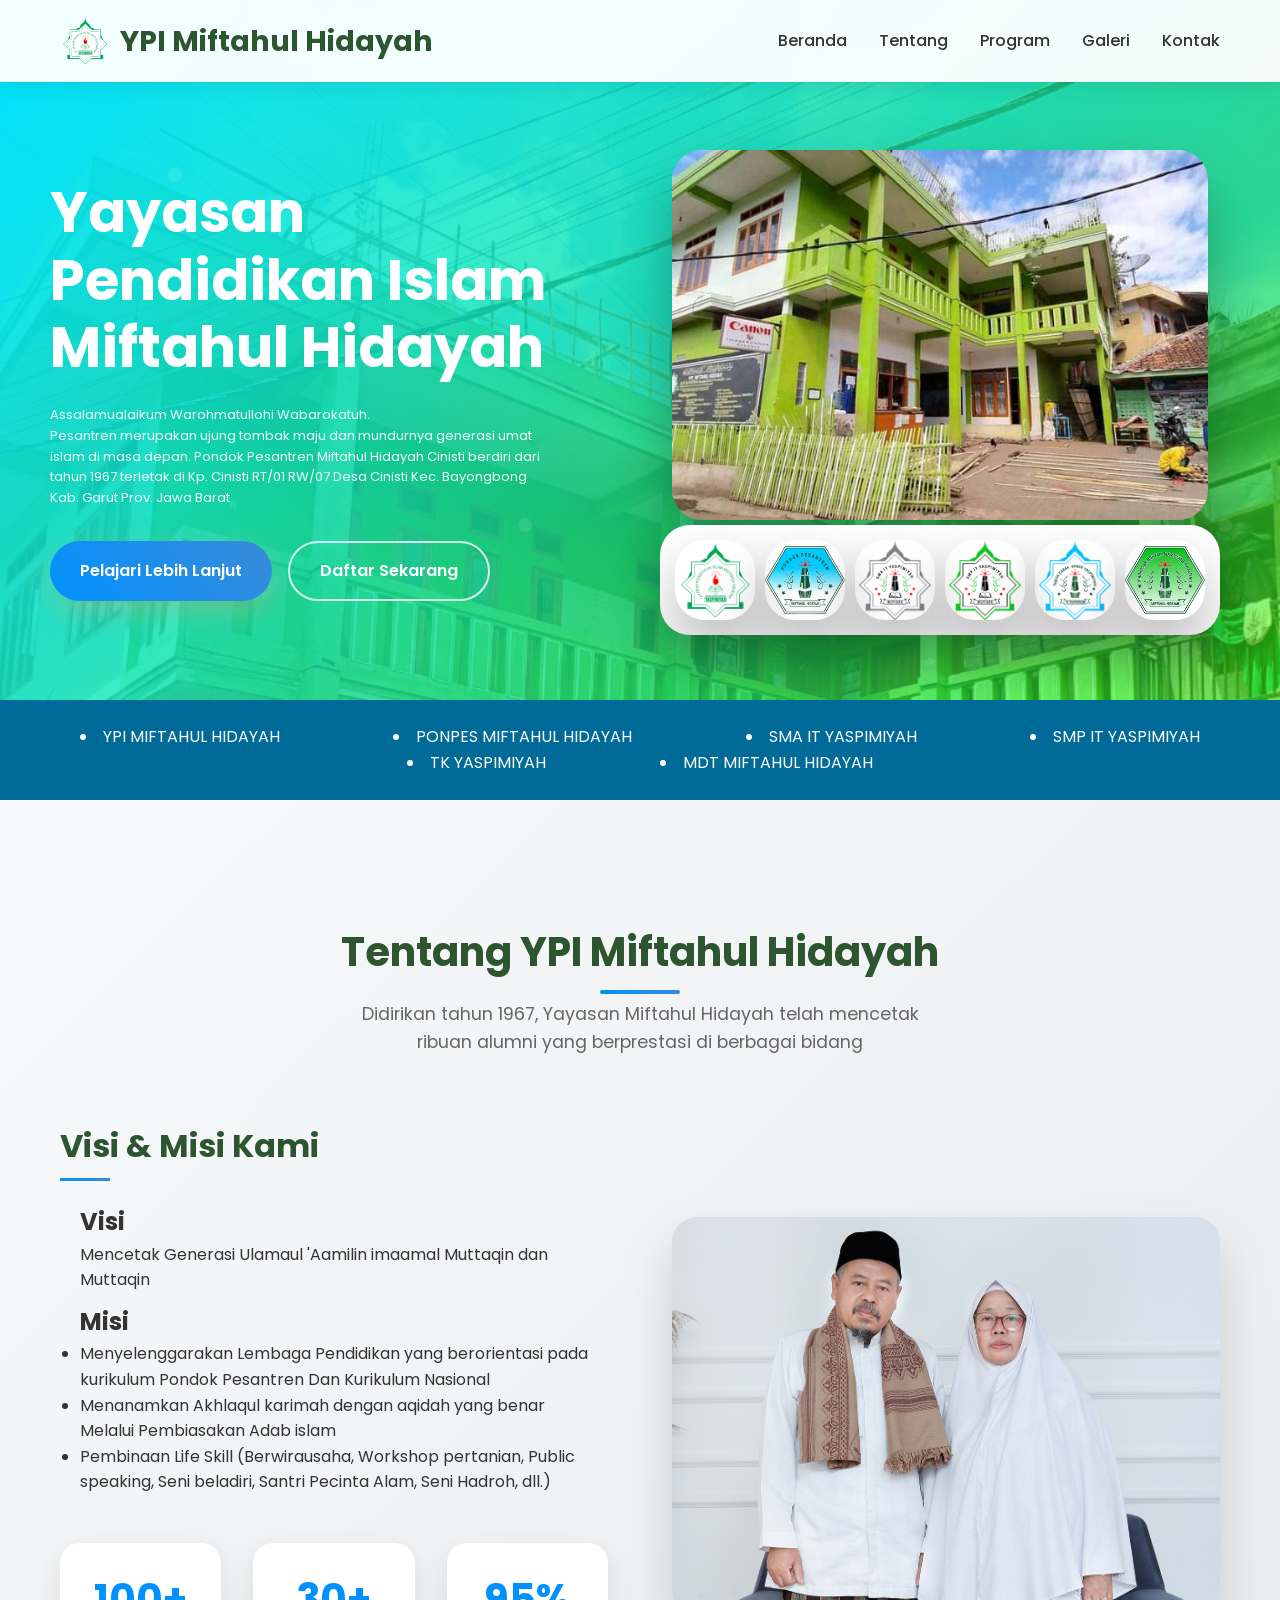
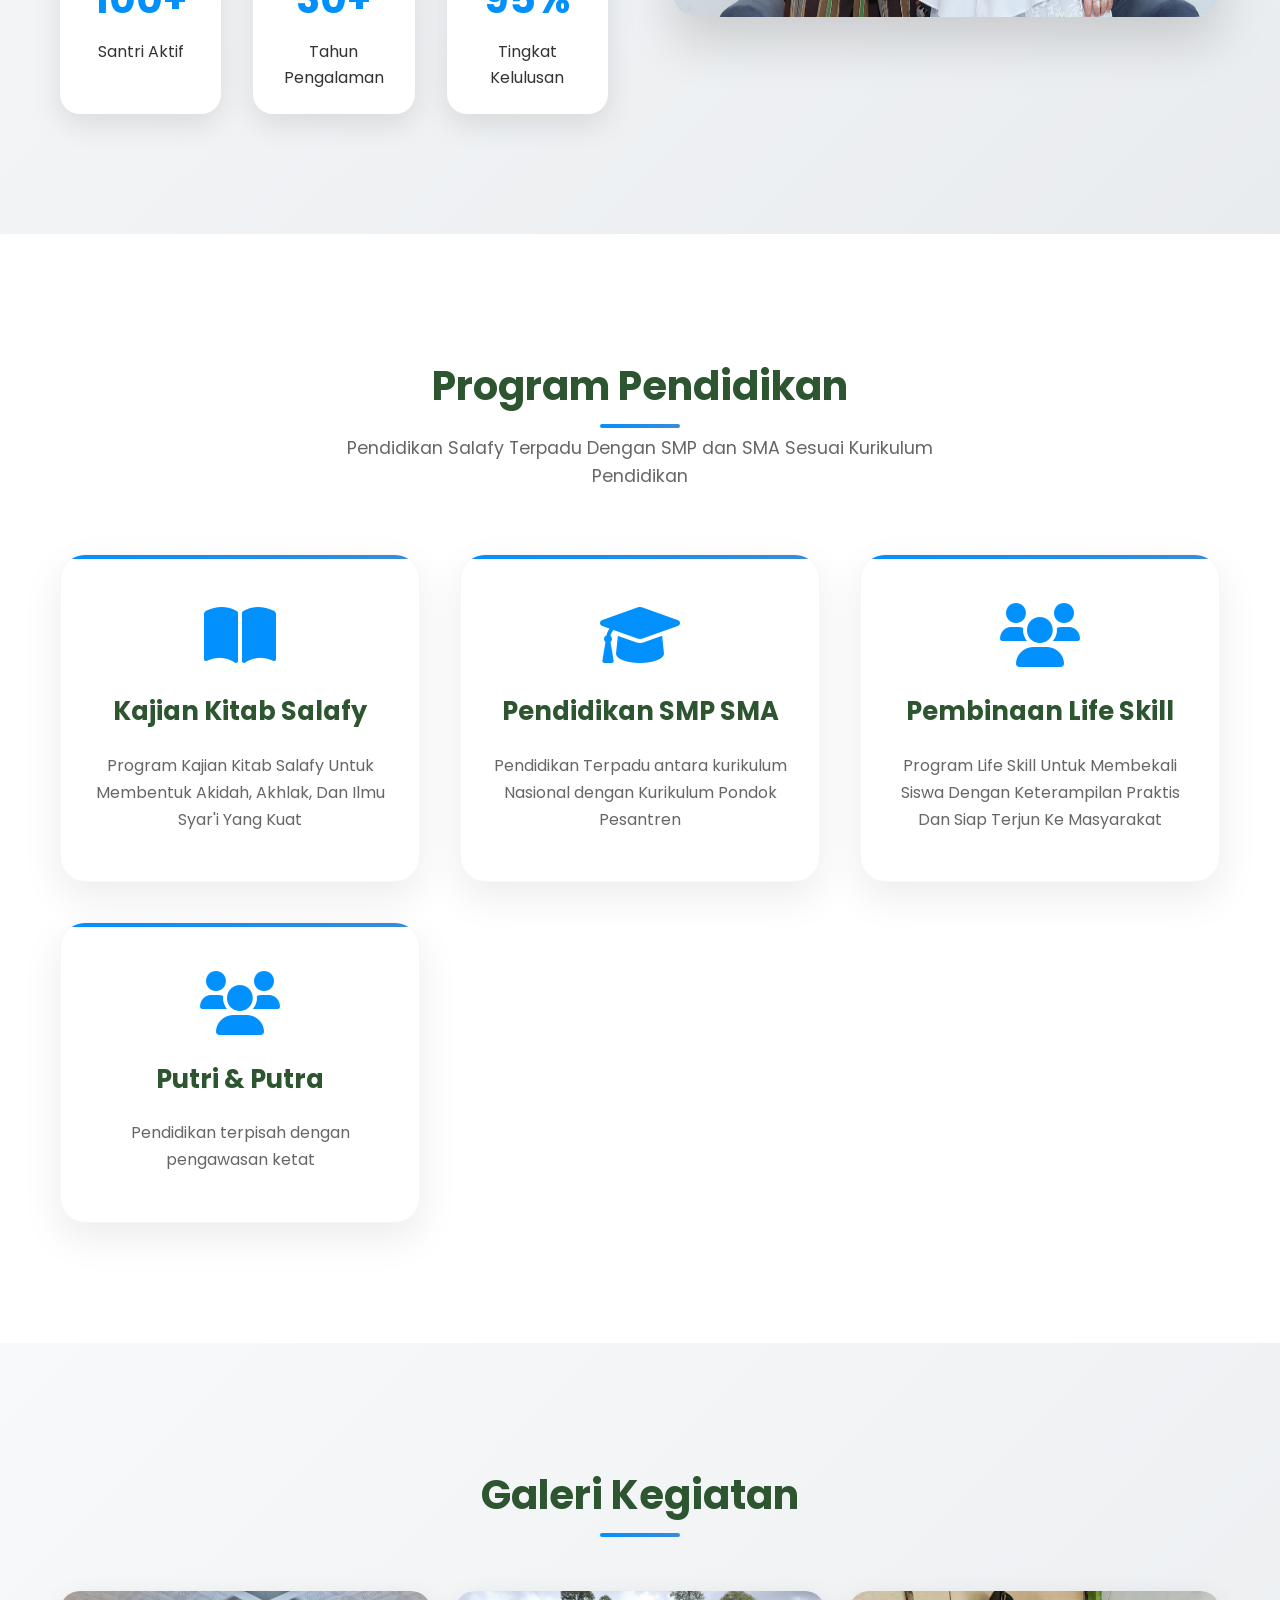
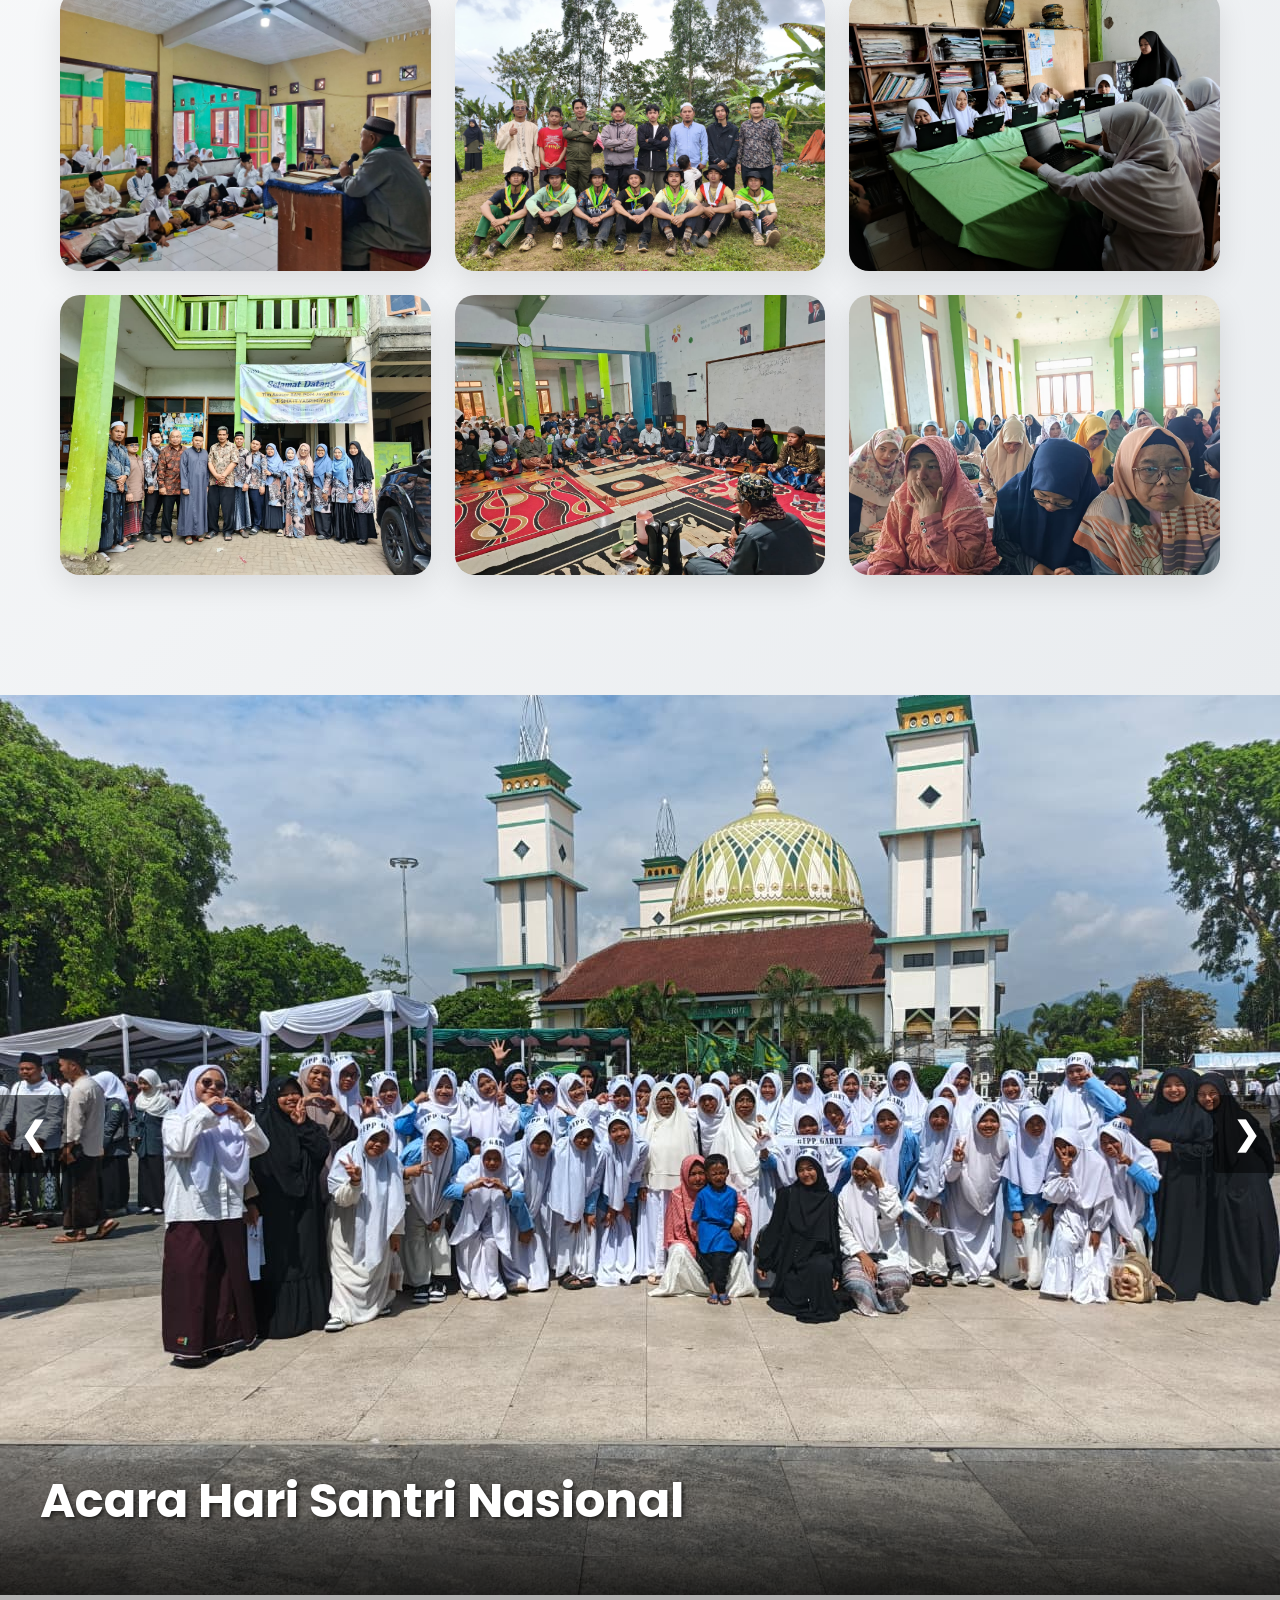
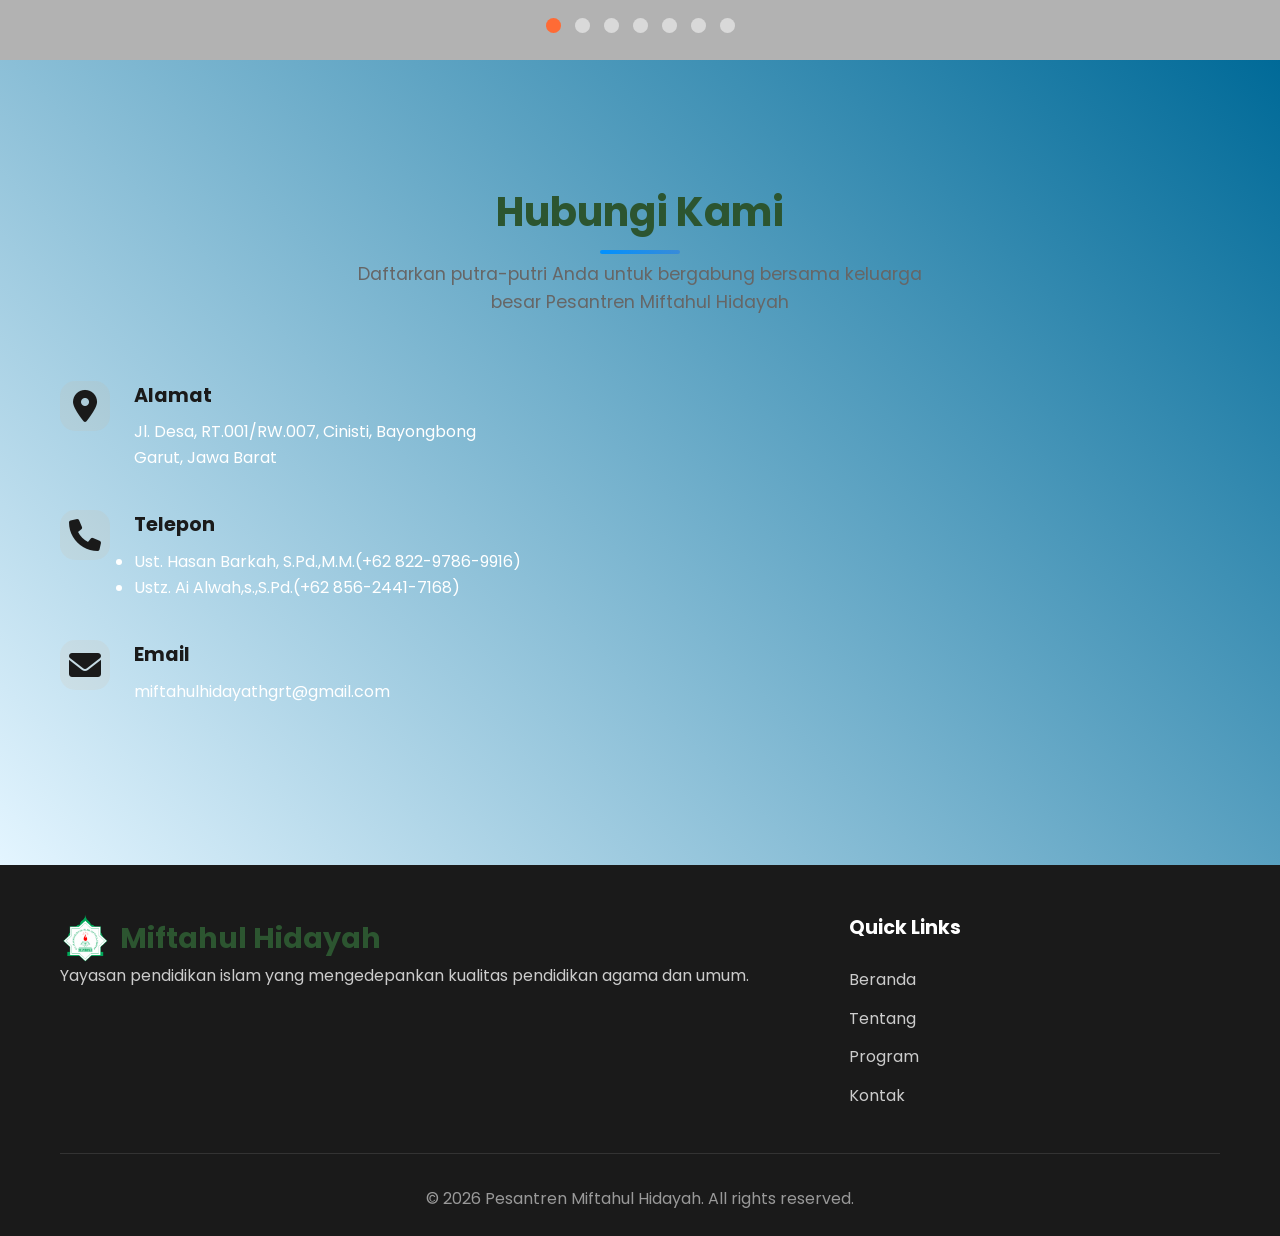
<file: index.html>
<!doctype html>
<html lang="id">
  <head>
    <meta charset="UTF-8" />
    <meta name="viewport" content="width=device-width, initial-scale=1.0" />
    <meta name="google-site-verification" content="JsN_jymBL2Sqg9lnTr1om1uDZ3i_MRY10PihF_CkWME" />
    <meta name="description" content="miftahul hidayah cinisti || yayasan pendidikan islam di Bayongbong Garut">
    <meta name="keywords" content="yayasan sosial, donasi anak yatim, bantuan sosial, yayasan indonesia">
    <meta name="author" content="miftahul hidayah cinisti">
    <title>
      miftahul hidayah cinisti || yayasan pendidikan islam di Bayongbong Garut
    </title>
    <link rel="stylesheet" href="style.css" />
    <link
      href="https://cdnjs.cloudflare.com/ajax/libs/font-awesome/6.0.0/css/all.min.css"
      rel="stylesheet" />
    <link
      href="https://fonts.googleapis.com/css2?family=Poppins:wght@300;400;500;600;700&display=swap"
      rel="stylesheet" />
  </head>
  <body>
    <!-- Header -->
    <header class="header">
      <nav class="navbar">
        <div class="nav-container">
          <div class="logo">
            <!-- <i class="fas fa-mosque"></i> -->
             <img src="img/YPI MIFTAHUL HIDAYAH.png" alt="" style="height:50px ; width:50px ;">
            <span> YPI Miftahul Hidayah</span>
          </div>
          <ul class="nav-menu">
            <li><a href="#home" class="nav-link">Beranda</a></li>
            <li><a href="#tentang" class="nav-link">Tentang</a></li>
            <li><a href="#program" class="nav-link">Program</a></li>
            <li><a href="#galeri" class="nav-link">Galeri</a></li>
            <li><a href="#kontak" class="nav-link">Kontak</a></li>
            <!-- <li><a href="/website-pesantren/yayasan/index.html" class="nav-link">Daftar guru</a></li> -->
          </ul>
          <div class="hamburger">
            <span></span>
            <span></span>
            <span></span>
          </div>
        </div>
      </nav>
    </header>

    <!-- Hero Section -->
    <section class="bg-hero">
      <div id="home" class="hero">
        <div class="hero-content">
          <h1>
            Yayasan Pendidikan Islam <br /><span class="highlight"
              >Miftahul Hidayah</span
            >
          </h1>
          <p style="font-size: small;">
            Assalamualaikum Warohmatullohi Wabarokatuh. <br> Pesantren merupakan ujung tombak maju dan mundurnya generasi umat islam di masa depan. Pondok Pesantren Miftahul Hidayah Cinisti berdiri dari tahun 1967 terletak di Kp. Cinisti RT/01 RW/07 Desa Cinisti Kec. Bayongbong Kab. Garut Prov. Jawa Barat
          </p>
          <div class="hero-buttons">
            <a href="#tentang" class="btn btn-primary">Pelajari Lebih Lanjut</a>
            <a href="#kontak" class="btn btn-secondary">Daftar Sekarang</a>
          </div>
          <!-- <div class="hero-image1">
            <img class="pst" src="img/2.jpeg" alt="Pesantren" />
            <div class="smp">
              <img src="img/4-removebg-preview.png" alt="" />
              <img src="img/SMP IT YASIMIYAH.png" alt="" />
              <img src="img/SMA IT YASPIMIYAH.png" alt="" />
              <img src="img/SMA IT YASPIMIYAH.png" alt="" />
              <img src="img/SMA IT YASPIMIYAH.png" alt="" />
              <img src="img/SMA IT YASPIMIYAH.png" alt="" />
            </div>
          </div> -->
        </div>
        <div class="hero-image">
          <img class="pst" src="img/1.jpeg" alt="Pesantren" />
          <div class="smp">
            <img src="img/YPI MIFTAHUL HIDAYAH.png" alt="" />
            <img src="img/4-removebg-preview.png" alt="" />
            <img src="img/SMA IT YASPIMIYAH.png" alt="" />

            <img src="img/SMP IT YASIMIYAH.png" alt="" />
            <img src="img/TK YASPIMIYAH (1).png" alt="" />
            <img src="img/MDTA MIFTAHUL HIDAYAH CINISTI.png" alt="" />
            
          </div>
         
      </div>
     
    </section>
    <!-- logo -->
    <section class="daftar-logo">
      
      <div class="nama-logo">
        
          <li>YPI MIFTAHUL HIDAYAH</li>
          <li>PONPES MIFTAHUL HIDAYAH</li>
          <li>SMA IT YASPIMIYAH</li>
          <li>SMP IT YASPIMIYAH</li>
          <li>TK YASPIMIYAH</li>
          <li>MDT MIFTAHUL HIDAYAH</li>
        
      </div>
    </section>

    <!-- About Section -->
    <section id="tentang" class="about">
      <div class="container">
        <div class="section-header">
          <h2>Tentang YPI Miftahul Hidayah</h2>
          <p>
            Didirikan tahun 1967, Yayasan Miftahul Hidayah telah mencetak
            ribuan alumni yang berprestasi di berbagai bidang
          </p>
        </div>
        <div class="about-content">
          <div class="about-text">
            <h3>Visi & Misi Kami</h3>
            <div class="visi-misi">
              <div class="visi">
                <h2><b>Visi</b></h2>
                <p>
                  Mencetak Generasi Ulamaul 'Aamilin imaamal Muttaqin dan
                  Muttaqin
                </p>
              </div>
              <div class="misi">
                <h2>Misi</h2>
                <ul>
                  <li>
                    Menyelenggarakan Lembaga Pendidikan yang berorientasi pada
                    kurikulum Pondok Pesantren Dan Kurikulum Nasional
                  </li>
                  <li>
                    Menanamkan Akhlaqul karimah dengan aqidah yang benar Melalui
                    Pembiasakan Adab islam
                  </li>
                  <li>
                    Pembinaan Life Skill (Berwirausaha, Workshop pertanian, Public
                    speaking, Seni beladiri, Santri Pecinta Alam, Seni Hadroh,
                    dll.)
                  </li>
                </ul>
              </div>
            </div>

            <div class="stats">
              <div class="stat">
                <h4>100+</h4>
                <p>Santri Aktif</p>
              </div>
              <div class="stat">
                <h4>30+</h4>
                <p>Tahun Pengalaman</p>
              </div>
              <div class="stat">
                <h4>95%</h4>
                <p>Tingkat Kelulusan</p>
              </div>
            </div>
          </div>
          <div class="about-image">
            <img src="img/zahro 4r DSCF4896.JPG.jpeg" alt="Pimpinan umum popes miftahul hidayah" />
          </div>
        </div>
      </div>
    </section>

    <!-- Program Section -->
    <section id="program" class="programs">
      <div class="container">
        <div class="section-header">
          <h2>Program Pendidikan</h2>
          <p>
            Pendidikan Salafy Terpadu Dengan SMP dan SMA Sesuai Kurikulum
            Pendidikan
          </p>
        </div>
        <div class="programs-grid">
          <div class="program-card">
            <i class="fas fa-book-open"></i>
            <h3>Kajian Kitab Salafy</h3>
            <p>
              Program Kajian Kitab Salafy Untuk Membentuk Akidah, Akhlak, Dan
              Ilmu Syar'i Yang Kuat
            </p>
          </div>
          <div class="program-card">
            <i class="fas fa-graduation-cap"></i>
            <h3>Pendidikan SMP SMA</h3>
            <p>Pendidikan Terpadu antara kurikulum Nasional dengan Kurikulum Pondok Pesantren</p>
          </div>
          <div class="program-card">
            <i class="fas fa-users"></i>
            <h3>Pembinaan Life Skill</h3>
            <p>
              Program Life Skill Untuk Membekali Siswa Dengan Keterampilan
              Praktis Dan Siap Terjun Ke Masyarakat
            </p>
          </div>
          <div class="program-card">
            <i class="fas fa-users"></i>
            <h3>Putri & Putra</h3>
            <p>Pendidikan terpisah dengan pengawasan ketat</p>
          </div>
        </div>
      </div>
    </section>

    <!-- Gallery Section -->
    <section id="galeri" class="gallery">
      <div class="container">
        <div class="section-header">
          <h2>Galeri Kegiatan</h2>
        </div>
        <div class="gallery-grid">
          <div class="gallery-item">
            <img src="img/29.jpeg" alt="Kegiatan" />
            <div class="gallery-overlay">
              <h4>Kegiatan Belajar Mengajar Santri Ponpes Miftahul Hidayah</h4>
            </div>
          </div>
          <div class="gallery-item">
            <img src="img/6.jpeg" alt="Kegiatan" />
            <div class="gallery-overlay">
              <h4>Kegiatan Pelatihan Kepemimpinan Santri</h4>
            </div>
          </div>
          <div class="gallery-item">
            <img src="img/13.jpeg" alt="Kegiatan" />
            <div class="gallery-overlay">
              <h4>Kegiatan Pembelajaran SMP SMA Berbasis Komputer</h4>
            </div>
          </div>
          <div class="gallery-item">
            <img src="img/22.jpeg" alt="Kegiatan" />
            <div class="gallery-overlay">
              <h4>Kegiatan Akreditasi SMA</h4>
            </div>
          </div>
          <div class="gallery-item">
            <img src="img/19.jpeg" alt="Kegiatan" />
            <div class="gallery-overlay">
              <h4>Kegiatan Buka Bersama</h4>
            </div>
          </div>
          <div class="gallery-item">
            <img src="img/21.jpeg" alt="Kegiatan" />
            <div class="gallery-overlay">
              <h4>Kegiatan Pengajian Bulanan</h4>
            </div>
          </div>
        </div>
      </div>
    </section>

    <!-- slideshow -->
    <div class="slideshow-container">
      <!-- Slide 1 -->
      <div class="slide active">
        <img src="img/9.jpeg" />
        <div class="slide-content">
          <!-- <h2>Selamat Datang</h2> -->
          <h2>Acara Hari Santri Nasional</h2>
          <!-- <a href="#" class="btn">Pelajari Lebih Lanjut</a> -->
        </div>
      </div>

      <!-- Slide 2 -->
      <div class="slide">
        <img src="img/11.jpeg" alt="Mountain" />
        <div class="slide-content">
          <!-- <h2>Petik Petualangan</h2> -->
          <h2>LDKS santri putri</h2>
          <!-- <a href="#" class="btn">Mulai Sekarang</a> -->
        </div>
      </div>

     

      <!-- Slide 3 -->
      <div class="slide">
        <img src="img/28.jpeg" alt="Beach" />
        <div class="slide-content">
          <!-- <h2>hallo</h2> -->
          <h2>Ziarah tahunan ke makam waliyullah</h2>
          <!-- <a href="#" class="btn">Reservasi</a> -->
        </div>
      </div>
      
      <!-- Slide 4 -->
      <div class="slide">
        <img src="img/18.jpeg" alt="Beach" />
        <div class="slide-content">
          <!-- <h2>hallo</h2> -->
          <h2>Juara 1 pencak silat</h2>
          <!-- <a href="#" class="btn">Reservasi</a> -->
        </div>
      </div>
      <!-- Slide 5 -->
      <div class="slide">
        <img src="img/23.jpeg" alt="Beach" />
        <div class="slide-content">
          <!-- <h2>hallo</h2> -->
          <h2>Pelantikan kepengurusan</h2>
          <!-- <a href="#" class="btn">Reservasi</a> -->
        </div>
      </div>
      <!-- Slide 6 -->
      <div class="slide">
        <img src="img/16.jpeg" alt="Beach" />
        <div class="slide-content">
          <!-- <h2>hallo</h2> -->
          <h2>Muhadoroh Santri Putri</h2>
          <!-- <a href="#" class="btn">Reservasi</a> -->
        </div>
      </div>
      <!-- Slide 7 -->
      <div class="slide">
        <img src="img/25.jpeg" alt="Beach" />
        <div class="slide-content">
          <!-- <h2>hallo</h2> -->
          <h2>Kegiatan Workshop pertanian Santri</h2>
          <!-- <a href="#" class="btn">Reservasi</a> -->
        </div>
      </div>


      <!-- Navigation Arrows -->
      <button class="prev" aria-label="Previous Slide">❮</button>
      <button class="next" aria-label="Next Slide">❯</button>
    </div>

    <!-- Dots Indicators -->
    <div class="dots-container">
      <span class="dot active" data-slide="1"></span>
      <span class="dot" data-slide="2"></span>
      <span class="dot" data-slide="3"></span>
      <span class="dot" data-slide="4"></span>
      <span class="dot" data-slide="5"></span>
      <span class="dot" data-slide="6"></span>
      <span class="dot" data-slide="7"></span>
    </div>

    <!-- Contact Section -->
    <section id="kontak" class="contact">
      <div class="container">
        <div class="section-header">
          <h2>Hubungi Kami</h2>
          <p>
            Daftarkan putra-putri Anda untuk bergabung bersama keluarga besar
            Pesantren Miftahul Hidayah
          </p>
        </div>
        <div class="contact-content">
          <div class="contact-info">
            <div class="contact-item">
              <i class="fas fa-map-marker-alt"></i>
              <div>
                <h4>Alamat</h4>
                <p>
                  Jl. Desa, RT.001/RW.007, Cinisti, Bayongbong<br />Garut, Jawa
                  Barat
                </p>
              </div>
            </div>
            <div class="contact-item">
              <i class="fas fa-phone"></i>
              <div>
                <h4>Telepon</h4>
                <ul>
                  <li>Ust. Hasan Barkah, S.Pd.,M.M.(+62 822-9786-9916)</li>
                  <li>Ustz. Ai Alwah,s.,S.Pd.(+62 856-2441-7168)</li>
                </ul>
              </div>
            </div>
            <div class="contact-item">
              <i class="fas fa-envelope"></i>
              <div>
                <h4>Email</h4>
                <p>miftahulhidayathgrt@gmail.com</p>
              </div>
            </div>
          </div>
          <!-- <form class="contact-form">
            <input type="text" placeholder="Nama Lengkap" required />
            <input type="tel" placeholder="Nomor Telepon" required />
            <input type="email" placeholder="Email" required />
            <textarea placeholder="Pesan" rows="5" required></textarea>
            <button type="submit" class="btn btn-primary">Kirim Pesan</button>
          </form> -->
        </div>
      </div>
    </section>

    <!-- Footer -->
    <footer class="footer">
      <div class="container">
        <div class="footer-content">
          <div class="footer-section">
            <div class="logo">
              <!-- <i class="fas fa-mosque"></i> -->
             <img src="img/YPI MIFTAHUL HIDAYAH.png" alt="" style="height:50px ; width:50px ;">

              <span>Miftahul Hidayah</span>
            </div>
            <p>
              Yayasan pendidikan islam yang mengedepankan kualitas pendidikan
              agama dan umum.
            </p>
          </div>
          <div class="footer-section">
            <h4>Quick Links</h4>
            <ul>
              <li><a href="#home">Beranda</a></li>
              <li><a href="#tentang">Tentang</a></li>
              <li><a href="#program">Program</a></li>
              <li><a href="#kontak">Kontak</a></li>
            </ul>
          </div>
        </div>
        <div class="footer-bottom">
          <p>&copy; 2026 Pesantren Miftahul Hidayah. All rights reserved.</p>
        </div>
      </div>
    </footer>

    <script src="script.js"></script>
  </body>
</html>
</file>
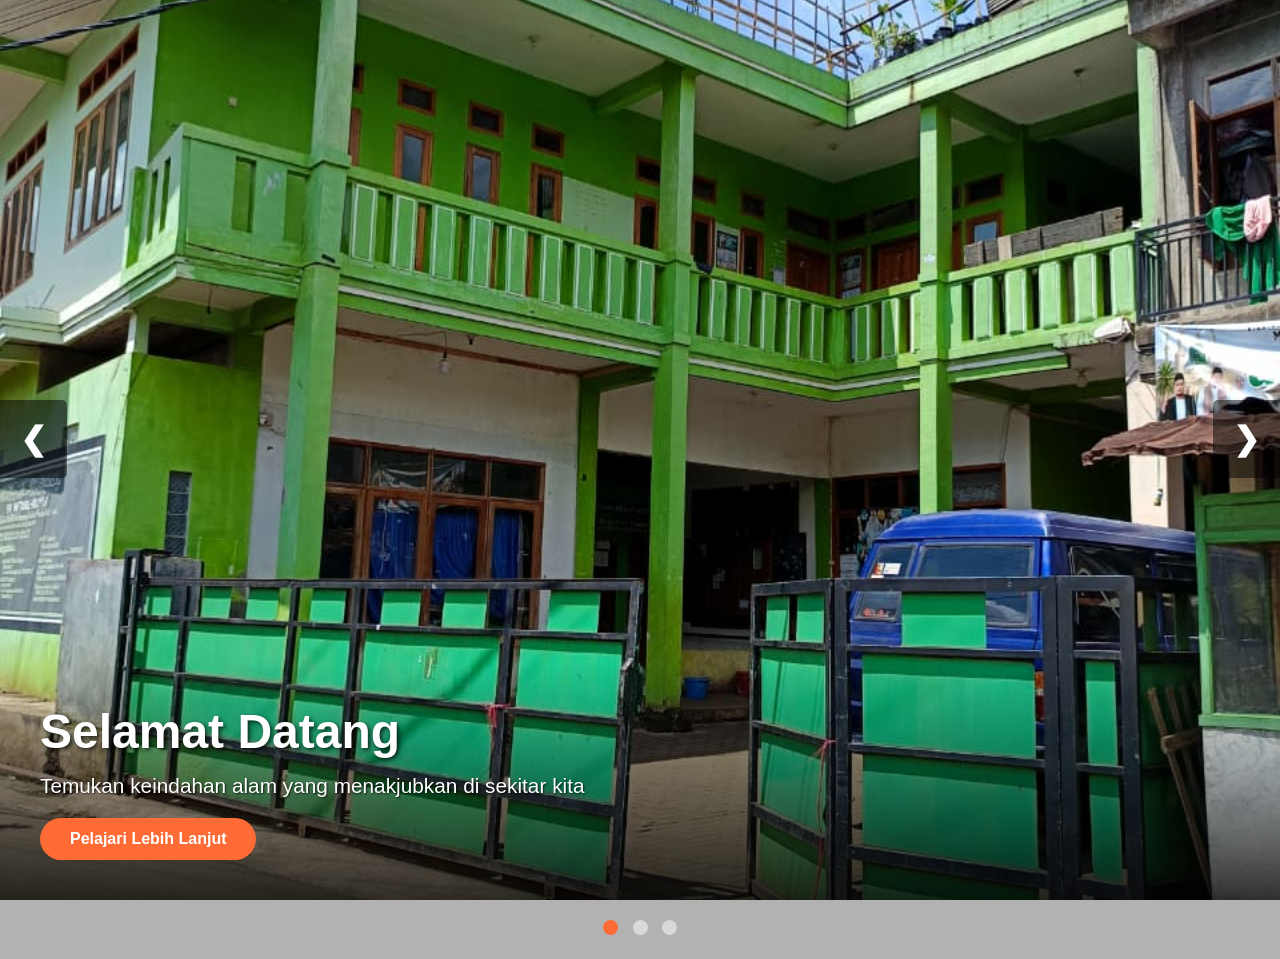
<file: slide.html>
<!doctype html>
<html lang="id">
  <head>
    <meta charset="UTF-8" />
    <meta name="viewport" content="width=device-width, initial-scale=1.0" />
    <title>Website Slideshow</title>
    <link rel="stylesheet" href="slide.css" />
  </head>
  <body>
    <div class="slideshow-container">
      <!-- Slide 1 -->
      <div class="slide active">
        <img src="img/2.jpeg" alt="Nature 1" />
        <div class="slide-content">
          <h2>Selamat Datang</h2>
          <p>Temukan keindahan alam yang menakjubkan di sekitar kita</p>
          <a href="#" class="btn">Pelajari Lebih Lanjut</a>
        </div>
      </div>

      <!-- Slide 2 -->
      <div class="slide">
        <img src="img/3.jpeg" alt="Mountain" />
        <div class="slide-content">
          <h2>Petik Petualangan</h2>
          <p>Siap untuk menaklukkan puncak-puncak tertinggi?</p>
          <a href="#" class="btn">Mulai Sekarang</a>
        </div>
      </div>

      <!-- Slide 3 -->
      <div class="slide">
        <img src="img/3.jpeg" alt="Beach" />
        <div class="slide-content">
          <h2>Rileks di Pantai</h2>
          <p>Nikmati pasir putih dan ombak yang menenangkan</p>
          <a href="#" class="btn">Reservasi</a>
        </div>
      </div>

      <!-- Navigation Arrows -->
      <button class="prev" aria-label="Previous Slide">❮</button>
      <button class="next" aria-label="Next Slide">❯</button>
    </div>

    <!-- Dots Indicators -->
    <div class="dots-container">
      <span class="dot active" data-slide="1"></span>
      <span class="dot" data-slide="2"></span>
      <span class="dot" data-slide="3"></span>
    </div>

    <script src="slide.js"></script>
  </body>
</html>
</file>
<file: style.css>
* {
  margin: 0;
  padding: 0;
  box-sizing: border-box;
}

body {
  font-family: "Poppins", sans-serif;
  line-height: 1.6;
  color: #333;
  overflow-x: hidden;
}

.container {
  max-width: 1200px;
  margin: 0 auto;
  padding: 0 20px;
}

/* Header & Navigation */
.header {
  position: fixed;
  top: 0;
  width: 100%;
  background: rgba(255, 255, 255, 0.95);
  backdrop-filter: blur(10px);
  z-index: 1000;
  box-shadow: 0 2px 20px rgba(0, 0, 0, 0.1);
  transition: all 0.3s ease;
}

.navbar {
  padding: 1rem 0;
}

.nav-container {
  max-width: 1200px;
  margin: 0 auto;
  padding: 0 20px;
  display: flex;
  justify-content: space-between;
  align-items: center;
}

.logo {
  font-size: 1.8rem;
  font-weight: 700;
  color: #2c5530;
  display: flex;
  align-items: center;
  gap: 10px;
  text-decoration: none;
}

.logo i {
  font-size: 2rem;
  color: #009aae;
}

.nav-menu {
  display: flex;
  list-style: none;
  gap: 2rem;
  align-items: center;
}

.nav-link {
  text-decoration: none;
  color: #333;
  font-weight: 500;
  transition: color 0.3s;
  position: relative;
  padding: 0.5rem 0;
}

.nav-link:hover {
  color: #2c5530;
}

.nav-link::after {
  content: "";
  position: absolute;
  width: 0;
  height: 2px;
  bottom: 0;
  left: 50%;
  background: #d4a574;
  transition: all 0.3s;
  transform: translateX(-50%);
}

.nav-link:hover::after {
  width: 100%;
}

.hamburger {
  display: none;
  flex-direction: column;
  cursor: pointer;
  gap: 4px;
}

.hamburger span {
  width: 25px;
  height: 3px;
  background: #333;
  transition: 0.3s;
}

/* Hero Section */
.hero {
  /* min-height: 120vh; */
  height: 700px;
  display: flex;
  align-items: center;
  background: linear-gradient(135deg, #00e1ff 0%, #40ff008a 100%);
  color: white;
  padding-top: 80px;
  position: relative;
  overflow: hidden;
}
.hp-only {
  display: none;
}

.bg-hero {
  background: url(img/2.jpeg);
  background-size: cover;
}

.hero::before {
  content: "";
  position: absolute;
  top: 0;
  left: 0;
  right: 0;
  bottom: 0;
  background: url('data:image/svg+xml,<svg xmlns="http://www.w3.org/2000/svg" viewBox="0 0 100 100"><defs><pattern id="grain" width="100" height="100" patternUnits="userSpaceOnUse"><circle cx="25" cy="25" r="1" fill="white" opacity="0.1"/><circle cx="75" cy="75" r="1" fill="white" opacity="0.1"/><circle cx="50" cy="10" r="0.5" fill="white" opacity="0.05"/></pattern></defs><rect width="100" height="100" fill="url(%23grain)"/></svg>');
  pointer-events: none;
}
.hero-image1 {
  display: none;
}

.hero-content {
  flex: 1;
  max-width: 600px;
  padding: 0 50px;
  z-index: 2;
  position: relative;
}

.hero-content h1 {
  font-size: clamp(2.5rem, 5vw, 3.5rem);
  font-weight: 700;
  margin-bottom: 1.5rem;
  line-height: 1.2;
}

.highlight {
  /* background: linear-gradient(45deg, #0000009e, #60afd4); */
  background-color: white;
  -webkit-background-clip: text;
  -webkit-text-fill-color: transparent;
  background-clip: text;
}

.hero-content p {
  font-size: 1.2rem;
  margin-bottom: 2rem;
  opacity: 0.95;
  max-width: 500px;
}

.hero-buttons {
  display: flex;
  gap: 1rem;
  flex-wrap: wrap;
}

.btn {
  padding: 15px 30px;
  border-radius: 50px;
  text-decoration: none;
  font-weight: 600;
  font-size: 1rem;
  transition: all 0.3s ease;
  display: inline-flex;
  align-items: center;
  gap: 10px;
  border: none;
  cursor: pointer;
}

.btn-primary {
  background: linear-gradient(45deg, #0091ff, #3a8bd7);
  color: white;
  box-shadow: 0 10px 30px rgba(212, 165, 116, 0.4);
}

.btn-primary:hover {
  transform: translateY(-3px);
  box-shadow: 0 15px 40px rgba(212, 165, 116, 0.6);
}

.btn-secondary {
  background: transparent;
  color: white;
  border: 2px solid rgba(255, 255, 255, 0.8);
}

.btn-secondary:hover {
  background: rgba(255, 255, 255, 0.1);
  backdrop-filter: blur(10px);
}

.hero-image {
  flex: 1;
  padding: 5px;
  display: flex;
  justify-content: center;
  align-items: center;
  flex-direction: column;
  /* background-color: #181818; */
  position: relative;
  height: 500px;
}

.hero-image img {
  width: 80%;
  height: 100%;
  object-position: center;
  margin: 5px;
  object-fit: cover;
  border-radius: 30px;
  box-shadow: 0 30px 60px rgba(0, 0, 0, 0.3);
  transition: all 0.5s ease;
  overflow: hidden;
}

.hero-image:hover img {
  transform: scale(1.05);
}

/* Section Headers */
.section-header {
  text-align: center;
  margin-bottom: 4rem;
}

.section-header h2 {
  font-size: clamp(2rem, 4vw, 2.5rem);
  color: #2c5530;
  margin-bottom: 1rem;
  position: relative;
}

.section-header h2::after {
  content: "";
  position: absolute;
  bottom: -10px;
  left: 50%;
  transform: translateX(-50%);
  width: 80px;
  height: 4px;
  /* background: linear-gradient(45deg, #00d0ff, #b5895b); */
  background: linear-gradient(45deg, #0091ff, #3a8bd7);

  border-radius: 2px;
}

.section-header p {
  font-size: 1.1rem;
  color: #666;
  max-width: 600px;
  margin: 0 auto;
}

/* About Section */
.about {
  padding: 120px 0;
  background: linear-gradient(135deg, #f8f9fa 0%, #e9ecef 100%);
}

.about-content {
  display: grid;
  grid-template-columns: 1fr 1fr;
  gap: 4rem;
  align-items: center;
}

.about-text h3 {
  font-size: 2rem;
  color: #2c5530;
  margin-bottom: 2rem;
  position: relative;
}

.about-text h3::after {
  content: "";
  position: absolute;
  bottom: -10px;
  left: 0;
  width: 50px;
  height: 3px;
  /* background: #d4a574; */
  background: linear-gradient(45deg, #0091ff, #3a8bd7);
}

.stats {
  display: grid;
  grid-template-columns: repeat(auto-fit, minmax(120px, 1fr));
  gap: 2rem;
  margin-top: 3rem;
}

.stat {
  text-align: center;
  padding: 1.5rem;
  background: white;
  border-radius: 20px;
  box-shadow: 0 10px 30px rgba(0, 0, 0, 0.1);
  transition: all 0.3s;
}

.stat:hover {
  transform: translateY(-5px);
}

.stat h4 {
  font-size: 2.5rem;
  /* color: #d4a574; */
  color: #0091ff;

  margin-bottom: 0.5rem;
  font-weight: 700;
}

.about-image {
  position: relative;
  height: 400px;
}

.about-image img {
  width: 100%;
  border-radius: 25px;
  box-shadow: 0 25px 50px rgba(0, 0, 0, 0.15);
  transition: all 0.5s;
  height: 100%;
  object-fit: cover;
  object-position: 0% 30%;
}

.about-image:hover img {
  transform: scale(1.02);
}

/* Programs Section */
.programs {
  padding: 120px 0;
  background: white;
}

.programs-grid {
  display: grid;
  grid-template-columns: repeat(auto-fit, minmax(300px, 1fr));
  gap: 2.5rem;
}

.program-card {
  background: white;
  padding: 3rem 2rem;
  border-radius: 25px;
  text-align: center;
  box-shadow: 0 15px 40px rgba(0, 0, 0, 0.08);
  transition: all 0.4s cubic-bezier(0.175, 0.885, 0.32, 1.275);
  border: 1px solid rgba(212, 165, 116, 0.1);
  position: relative;
  overflow: hidden;
}

.program-card::before {
  content: "";
  position: absolute;
  top: 0;
  left: 0;
  right: 0;
  height: 4px;
  /* background: linear-gradient(90deg, #d4a574, #b5895b, #d4a574); */
  background: linear-gradient(45deg, #0091ff, #3a8bd7);
}

.program-card:hover {
  transform: translateY(-15px) scale(1.02);
  box-shadow: 0 30px 60px rgba(0, 0, 0, 0.15);
}

.program-card i {
  font-size: 4rem;
  /* color: #d4a574; */
  color: #0091ff;

  margin-bottom: 1.5rem;
  display: block;
}

.program-card h3 {
  font-size: 1.6rem;
  color: #2c5530;
  margin-bottom: 1.2rem;
}

.program-card p {
  color: #666;
  line-height: 1.7;
}

/* Gallery Section */
.gallery {
  padding: 120px 0;
  background: linear-gradient(135deg, #f8f9fa 0%, #e9ecef 100%);
}

.gallery-grid {
  display: grid;
  grid-template-columns: repeat(auto-fit, minmax(280px, 1fr));
  gap: 1.5rem;
}

.gallery-item {
  position: relative;
  overflow: hidden;
  border-radius: 20px;
  height: 280px;
  cursor: pointer;
  box-shadow: 0 10px 30px rgba(0, 0, 0, 0.1);
  transition: all 0.3s;
}

.gallery-item:hover {
  transform: translateY(-10px);
  box-shadow: 0 20px 50px rgba(0, 0, 0, 0.2);
}

.gallery-item img {
  width: 100%;
  height: 100%;
  object-fit: cover;
  transition: transform 0.5s;
}

.gallery-item:hover img {
  transform: scale(1.1);
}

.gallery-overlay {
  position: absolute;
  bottom: 0;
  left: 0;
  right: 0;
  background: linear-gradient(transparent, rgba(44, 85, 48, 0.95));
  color: white;
  padding: 2.5rem 2rem 2rem;
  transform: translateY(100%);
  transition: transform 0.4s ease;
}

.gallery-item:hover .gallery-overlay {
  transform: translateY(0);
}

.gallery-overlay h4 {
  font-size: 1.3rem;
  margin-bottom: 0.5rem;
}

/* Contact Section */
.contact {
  padding: 120px 0;
  /* background: linear-gradient(135deg, #2c5530 0%, #1a3a20 100%); */
  /* background: linear-gradient(45deg, #0091ff, #b5b5b5); */
  background: linear-gradient(45deg, #d3efff9e, #006a98);

  color: white;
}

.contact-content {
  display: grid;
  grid-template-columns: 1fr 1fr;
  gap: 4rem;
  align-items: start;
}

.contact-item {
  display: flex;
  gap: 1.5rem;
  margin-bottom: 2.5rem;
  align-items: flex-start;
}

.contact-item i {
  font-size: 2rem;
  color: #1a1a1a;
  width: 50px;
  height: 50px;
  display: flex;
  align-items: center;
  justify-content: center;
  background: rgba(212, 165, 116, 0.1);
  border-radius: 15px;
  flex-shrink: 0;
}

.contact-item h4 {
  /* color: #d4a574; */
  color: #1a1a1a;

  margin-bottom: 0.5rem;
  font-size: 1.2rem;
}

.contact-form {
  background: rgba(255, 255, 255, 0.1);
  backdrop-filter: blur(10px);
  padding: 2.5rem;
  border-radius: 25px;
  border: 1px solid rgba(255, 255, 255, 0.2);
}

.contact-form input,
.contact-form textarea {
  width: 100%;
  padding: 15px 20px;
  margin-bottom: 1.5rem;
  border: 1px solid rgba(255, 255, 255, 0.3);
  border-radius: 15px;
  background: rgba(255, 255, 255, 0.1);
  color: white;
  font-family: inherit;
  font-size: 1rem;
  transition: all 0.3s;
}

.contact-form input::placeholder,
.contact-form textarea::placeholder {
  color: rgba(255, 255, 255, 0.7);
}

.contact-form input:focus,
.contact-form textarea:focus {
  outline: none;
  border-color: #d4a574;
  box-shadow: 0 0 0 3px rgba(212, 165, 116, 0.2);
  background: rgba(255, 255, 255, 0.15);
}

/* Footer */
.footer {
  background: #1a1a1a;
  color: #ccc;
  padding: 3rem 0 1.5rem;
}

.footer-content {
  display: grid;
  grid-template-columns: 2fr 1fr;
  gap: 3rem;
  margin-bottom: 2rem;
}

.footer-section h4 {
  color: white;
  margin-bottom: 1.5rem;
  font-size: 1.2rem;
}

.footer-section ul {
  list-style: none;
}

.footer-section ul li {
  margin-bottom: 0.8rem;
}

.footer-section a {
  color: #ccc;
  text-decoration: none;
  transition: color 0.3s;
}

.footer-section a:hover {
  color: #d4a574;
}

.footer-bottom {
  text-align: center;
  padding-top: 2rem;
  border-top: 1px solid #333;
  color: #999;
}

.smp {
  background-color: white;
  /* height: 100px; */
  /* width: 600px; */
  /* position: absolute; */
  /* bottom: -20px; */
  border-radius: 30px;
  box-shadow: 0 20px 50px rgba(0, 0, 0, 0.2);
  display: flex;
  color: #1a1a1a;
  padding: 10px;
}
.smp img {
  object-fit: contain;

  width: 80px;
  height: 80px;
}
.nama-sekolah {
  padding: 5px;
  margin-left: 20px;
  font-size: large;
}

.daftar-logo {
  background-color: #006a98;
  height: 100px;
  width: 100%;
  margin: auto;
  display: flex;
  justify-content: center;
  align-items: center;
}

.nama-logo {
  display: flex;
  padding: 10px;
  margin: 10px;
  justify-content: center;
  align-items: center;
  flex-wrap: wrap;
  gap: 10%;
  color: white;
}

/* Responsive Design */
@media (max-width: 768px) {
  .hamburger {
    display: flex;
  }

  .nav-menu {
    position: fixed;
    left: -100%;
    top: 70px;
    flex-direction: column;
    background-color: white;
    width: 100%;
    text-align: center;
    transition: 0.3s;
    box-shadow: 0 10px 27px rgba(0, 0, 0, 0.05);
    padding: 2rem 0;
  }
  .hp-only {
    display: block;
    /* background-color: #1a1a1a; */
    margin: auto;
    margin-right: 100px;
    flex-direction: column;
  }

  .hp-only .smp {
    display: flex;
    flex-wrap: wrap;
  }
  .nav-menu.active {
    left: 0;
  }
  .nama-sekolah {
    display: none;
  }
  .hero {
    flex-direction: column;
    text-align: center;
    /* padding-top: 100px; */
    justify-content: center;
    align-items: center;
    margin-top: 100px;
    min-height: 170vh;
    padding: 100px 0;
  }
  .hero-image .pst {
    display: none;
  }

  .daftar-logo {
    background-color: #006a98;
    height: 100px;
    width: 100%;
    margin: auto;
    display: flex;
    justify-content: center;
    align-items: center;
    flex-direction: column;
    padding: 0;
    /* gap: 0; */
  }

  .logo2 {
    background-color: #000000;
    height: 100%;
    width: 90%;
    /* padding: 10px; */
    display: flex;
    gap: 5%;
    justify-content: center;
    align-items: center;
  }

  .hero-image {
    display: flex;
  }
  .hero-image .smp {
    display: flex;
    flex-direction: row-reverse;
    width: 50%;
    flex-wrap: wrap;
    /* background-color: white; */
    /* height: 100%; */
    justify-content: center;
    margin-top: 100px;
  }

  .hero-content {
    max-width: 100%;
    /* background-color: #2c5530; */
    align-items: center;
  }
  .hero-content p {
    text-align: center;
    width: 90%;
    margin: auto;
  }

  .hero-buttons {
    justify-content: center;
  }

  .about-content,
  .contact-content {
    grid-template-columns: 1fr;
    gap: 2rem;
  }

  .stats {
    grid-template-columns: repeat(2, 1fr);
  }

  .programs-grid {
    grid-template-columns: 1fr;
  }
}

@media (max-width: 480px) {
  .hero-content h1 {
    font-size: 2.2rem;
    .hero-image1 {
      width: 90%;
    }
  }

  .smp {
    display: none;
    top: 20px;
    width: 90%;
    font-size: x-small;
    /* flex-direction: column; */
    align-items: center;
    /* position: relative; */
    /* flex-direction: column; */
    /* justify-content: center; */
  }
  .hero-buttons {
    flex-direction: column;
    align-items: center;
  }

  .btn {
    width: 100%;
    max-width: 250px;
    justify-content: center;
  }

  .stats {
    grid-template-columns: 1fr;
  }
}

/* Scroll Animations */
@keyframes fadeInUp {
  from {
    opacity: 0;
    transform: translateY(30px);
  }
  to {
    opacity: 1;
    transform: translateY(0);
  }
}

.fade-in-up {
  animation: fadeInUp 0.8s ease forwards;
}

/* Smooth Scroll */
html {
  scroll-behavior: smooth;
}
.visi-misi {
  margin: 10px;
}

.visi {
  margin: 10px;
  /* background-color: #006a98; */
}
.misi {
  margin: 10px;
}

/* slide show */

.slideshow-container {
  max-width: 100%;
  position: relative;
  margin: auto;
  height: 100vh;
  min-height: 500px;
}

/* Slides */
.slide {
  display: none;
  width: 100%;
  height: 100%;
  position: relative;
}

.slide.active {
  display: block;
  animation: fadeIn 1s ease-in-out;
}

@keyframes fadeIn {
  from {
    opacity: 0;
  }
  to {
    opacity: 1;
  }
}

/* Slide Images */
.slide img {
  width: 100%;
  height: 100%;
  object-fit: cover;
}

/* Slide Content */
.slide-content {
  position: absolute;
  bottom: 0;
  background: linear-gradient(transparent, rgba(0, 0, 0, 0.8));
  color: white;
  width: 100%;
  padding: 40px;
  text-align: left;
}

.slide-content h2 {
  font-size: 3rem;
  margin-bottom: 15px;
  text-shadow: 2px 2px 4px rgba(0, 0, 0, 0.7);
}

.slide-content p {
  font-size: 1.3rem;
  margin-bottom: 20px;
  text-shadow: 1px 1px 2px rgba(0, 0, 0, 0.7);
}

.slide-content .btn {
  display: inline-block;
  background: #ff6b35;
  color: white;
  padding: 12px 30px;
  text-decoration: none;
  border-radius: 25px;
  font-weight: bold;
  transition: all 0.3s ease;
}

.slide-content .btn:hover {
  background: #e55a2b;
  transform: translateY(-2px);
}

/* Navigation Arrows */
.prev,
.next {
  cursor: pointer;
  position: absolute;
  top: 50%;
  width: auto;
  padding: 20px;
  margin-top: -50px;
  color: white;
  font-weight: bold;
  font-size: 2rem;
  transition: 0.3s ease;
  background: rgba(0, 0, 0, 0.5);
  border: none;
  border-radius: 0 5px 5px 0;
  user-select: none;
}

.next {
  right: 0;
  border-radius: 5px 0 0 5px;
}

.prev:hover,
.next:hover {
  background: rgba(0, 0, 0, 0.8);
}

/* Dots Indicators */
.dots-container {
  text-align: center;
  padding: 20px;
  background: rgba(0, 0, 0, 0.3);
}

.dot {
  cursor: pointer;
  height: 15px;
  width: 15px;
  margin: 0 5px;
  background-color: rgba(255, 255, 255, 0.5);
  border-radius: 50%;
  display: inline-block;
  transition: background-color 0.3s ease;
}

.dot.active,
.dot:hover {
  background-color: #ff6b35;
}

/* Responsive */
@media screen and (max-width: 768px) {
  .slide-content h2 {
    font-size: 2rem;
  }
  .slide-content p {
    font-size: 1.1rem;
  }
  .slide-content {
    padding: 30px 20px;
  }
}

@media screen and (max-width: 480px) {
  .slide-content h2 {
    font-size: 1.5rem;
  }
  .slide-content p {
    font-size: 1rem;
  }
}
</file>
<file: slide.css>
* {
  margin: 0;
  padding: 0;
  box-sizing: border-box;
}

body {
  font-family: "Arial", sans-serif;
  overflow-x: hidden;
}

/* Slideshow Container */
.slideshow-container {
  max-width: 100%;
  position: relative;
  margin: auto;
  height: 100vh;
  min-height: 500px;
}

/* Slides */
.slide {
  display: none;
  width: 100%;
  height: 100%;
  position: relative;
}

.slide.active {
  display: block;
  animation: fadeIn 1s ease-in-out;
}

@keyframes fadeIn {
  from {
    opacity: 0;
  }
  to {
    opacity: 1;
  }
}

/* Slide Images */
.slide img {
  width: 100%;
  height: 100%;
  object-fit: cover;
}

/* Slide Content */
.slide-content {
  position: absolute;
  bottom: 0;
  background: linear-gradient(transparent, rgba(0, 0, 0, 0.8));
  color: white;
  width: 100%;
  padding: 40px;
  text-align: left;
}

.slide-content h2 {
  font-size: 3rem;
  margin-bottom: 15px;
  text-shadow: 2px 2px 4px rgba(0, 0, 0, 0.7);
}

.slide-content p {
  font-size: 1.3rem;
  margin-bottom: 20px;
  text-shadow: 1px 1px 2px rgba(0, 0, 0, 0.7);
}

.slide-content .btn {
  display: inline-block;
  background: #ff6b35;
  color: white;
  padding: 12px 30px;
  text-decoration: none;
  border-radius: 25px;
  font-weight: bold;
  transition: all 0.3s ease;
}

.slide-content .btn:hover {
  background: #e55a2b;
  transform: translateY(-2px);
}

/* Navigation Arrows */
.prev,
.next {
  cursor: pointer;
  position: absolute;
  top: 50%;
  width: auto;
  padding: 20px;
  margin-top: -50px;
  color: white;
  font-weight: bold;
  font-size: 2rem;
  transition: 0.3s ease;
  background: rgba(0, 0, 0, 0.5);
  border: none;
  border-radius: 0 5px 5px 0;
  user-select: none;
}

.next {
  right: 0;
  border-radius: 5px 0 0 5px;
}

.prev:hover,
.next:hover {
  background: rgba(0, 0, 0, 0.8);
}

/* Dots Indicators */
.dots-container {
  text-align: center;
  padding: 20px;
  background: rgba(0, 0, 0, 0.3);
}

.dot {
  cursor: pointer;
  height: 15px;
  width: 15px;
  margin: 0 5px;
  background-color: rgba(255, 255, 255, 0.5);
  border-radius: 50%;
  display: inline-block;
  transition: background-color 0.3s ease;
}

.dot.active,
.dot:hover {
  background-color: #ff6b35;
}

/* Responsive */
@media screen and (max-width: 768px) {
  .slide-content h2 {
    font-size: 2rem;
  }
  .slide-content p {
    font-size: 1.1rem;
  }
  .slide-content {
    padding: 30px 20px;
  }
}

@media screen and (max-width: 480px) {
  .slide-content h2 {
    font-size: 1.5rem;
  }
  .slide-content p {
    font-size: 1rem;
  }
}
</file>
